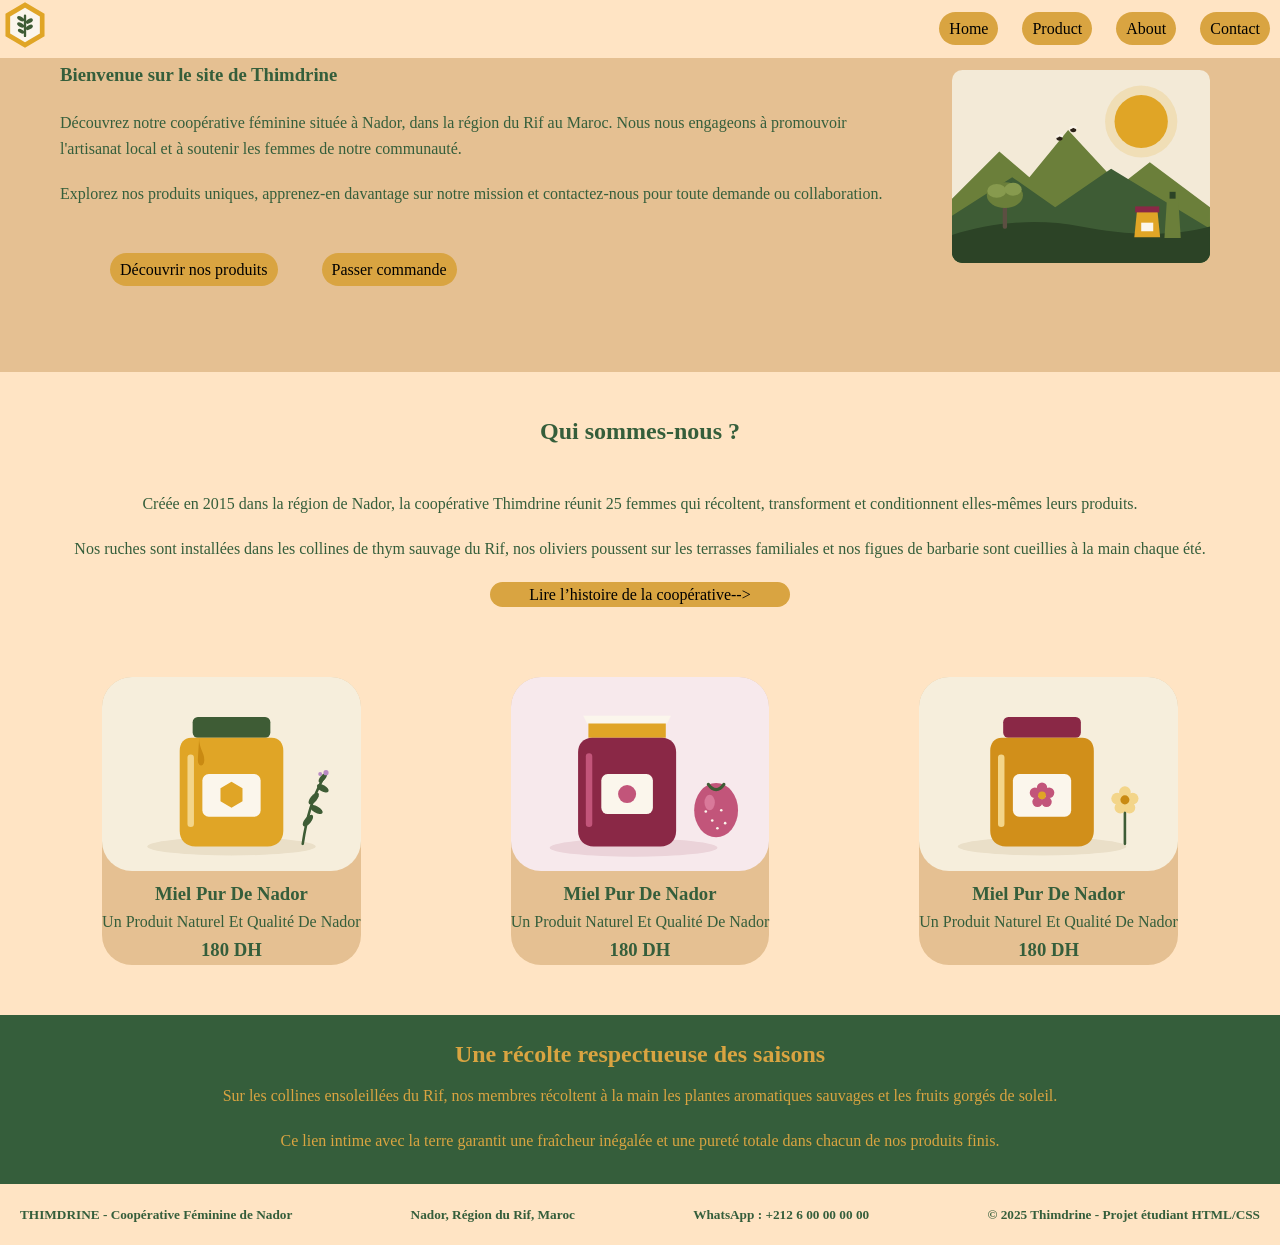
<file: HTMl/index.html>
<!DOCTYPE html>
<html lang="en">

<head>
    <meta charset="UTF-8">
    <meta name="viewport" content="width=device-width, initial-scale=1.0">
    <title>Document</title>
    <link rel="stylesheet" href="../CSS/index.css">
</head>

<body>
    <header>
        <div class="logo">
            <img src="../images/logo.svg" alt="loge the web siet">
        </div>
        <div class="menu">
            <ul>
                <a href="./index.html">Home</a>
                <a href="./Product.html">Product</a>
                <a href="./About.html">About</a>
                <a href="./contact.html">Contact</a>
            </ul>
        </div>
    </header>
    <section class="merge">
        <section class="new">
            <div class="text">
                <h1>Bienvenue sur le site de Thimdrine</h1>
                <p>Découvrez notre coopérative féminine située à Nador, dans la région
                    du Rif au Maroc. Nous nous engageons à promouvoir l'artisanat local
                    et à soutenir les femmes de notre communauté.</p>
                <p>Explorez nos produits uniques, apprenez-en davantage sur notre
                    mission et contactez-nous pour toute demande ou collaboration.</p>
                <div class="botton">
                    <a href="./Product.html">Découvrir nos produits</a>
                    <a href="./contact.html">Passer commande</a>
                </div>
            </div>
            <div class="hero-1">
                <img src="../images/hero.svg" alt="image hero de web siet ">
            </div>
        </section>
    </section>
    <section class="paret">
        <div class="produit-1">
            <h1>Qui sommes-nous ?</h1>
        </div>
        <div class="paragraph">
            <p>Créée en 2015 dans la région de Nador, la coopérative Thimdrine réunit 25 femmes qui récoltent,
                transforment et conditionnent elles-mêmes leurs produits.</p>
            <p>Nos ruches sont installées dans les collines de thym sauvage du Rif, nos oliviers poussent sur les
                terrasses
                familiales et nos figues de barbarie sont cueillies à la main chaque été.</p>
        </div>
        <div class="hyster">
            <a href="./About.html">Lire l’histoire de la coopérative <span>--></span></a>
        </div>
    </section>
    <article class="produit">
        <div class="produit_web">
            <img src="../images/miel-thym.svg" alt="">
            <h3>Miel Pur De Nador</h3>
            <p>Un Produit Naturel Et Qualité De Nador</p>
            <h3>180 DH</h3>
        </div>
        <div class="produit_web1">
            <img src="../images/confiture-figue.svg" alt="">
            <h3>Miel Pur De Nador</h3>
            <p>Un Produit Naturel Et Qualité De Nador</p>
            <h3>180 DH</h3>
        </div>
        <div class="produit_web2">
            <img src="../images/miel-fleurs.svg" alt="">
            <h3>Miel Pur De Nador</h3>
            <p>Un Produit Naturel Et Qualité De Nador</p>
            <h3>180 DH</h3>
        </div>
    </article>
    <section class="info">
        <h2>Une récolte respectueuse des saisons</h2>
        <p>Sur les collines ensoleillées du Rif, nos membres récoltent à la main les
            plantes aromatiques sauvages et les fruits gorgés de soleil.
        </p>
        <p>Ce lien intime
            avec la terre garantit une fraîcheur inégalée et une pureté totale dans
            chacun de nos produits finis.</p>
    </section>
    <footer>
        <h5>THIMDRINE - Coopérative Féminine de Nador</h5>
        <h5>Nador, Région du Rif, Maroc</h5>
        <h5>WhatsApp : +212 6 00 00 00 00</h5>
        <h5> © 2025 Thimdrine - Projet étudiant HTML/CSS</h5>
    </footer>
</body>
</html>
</file>
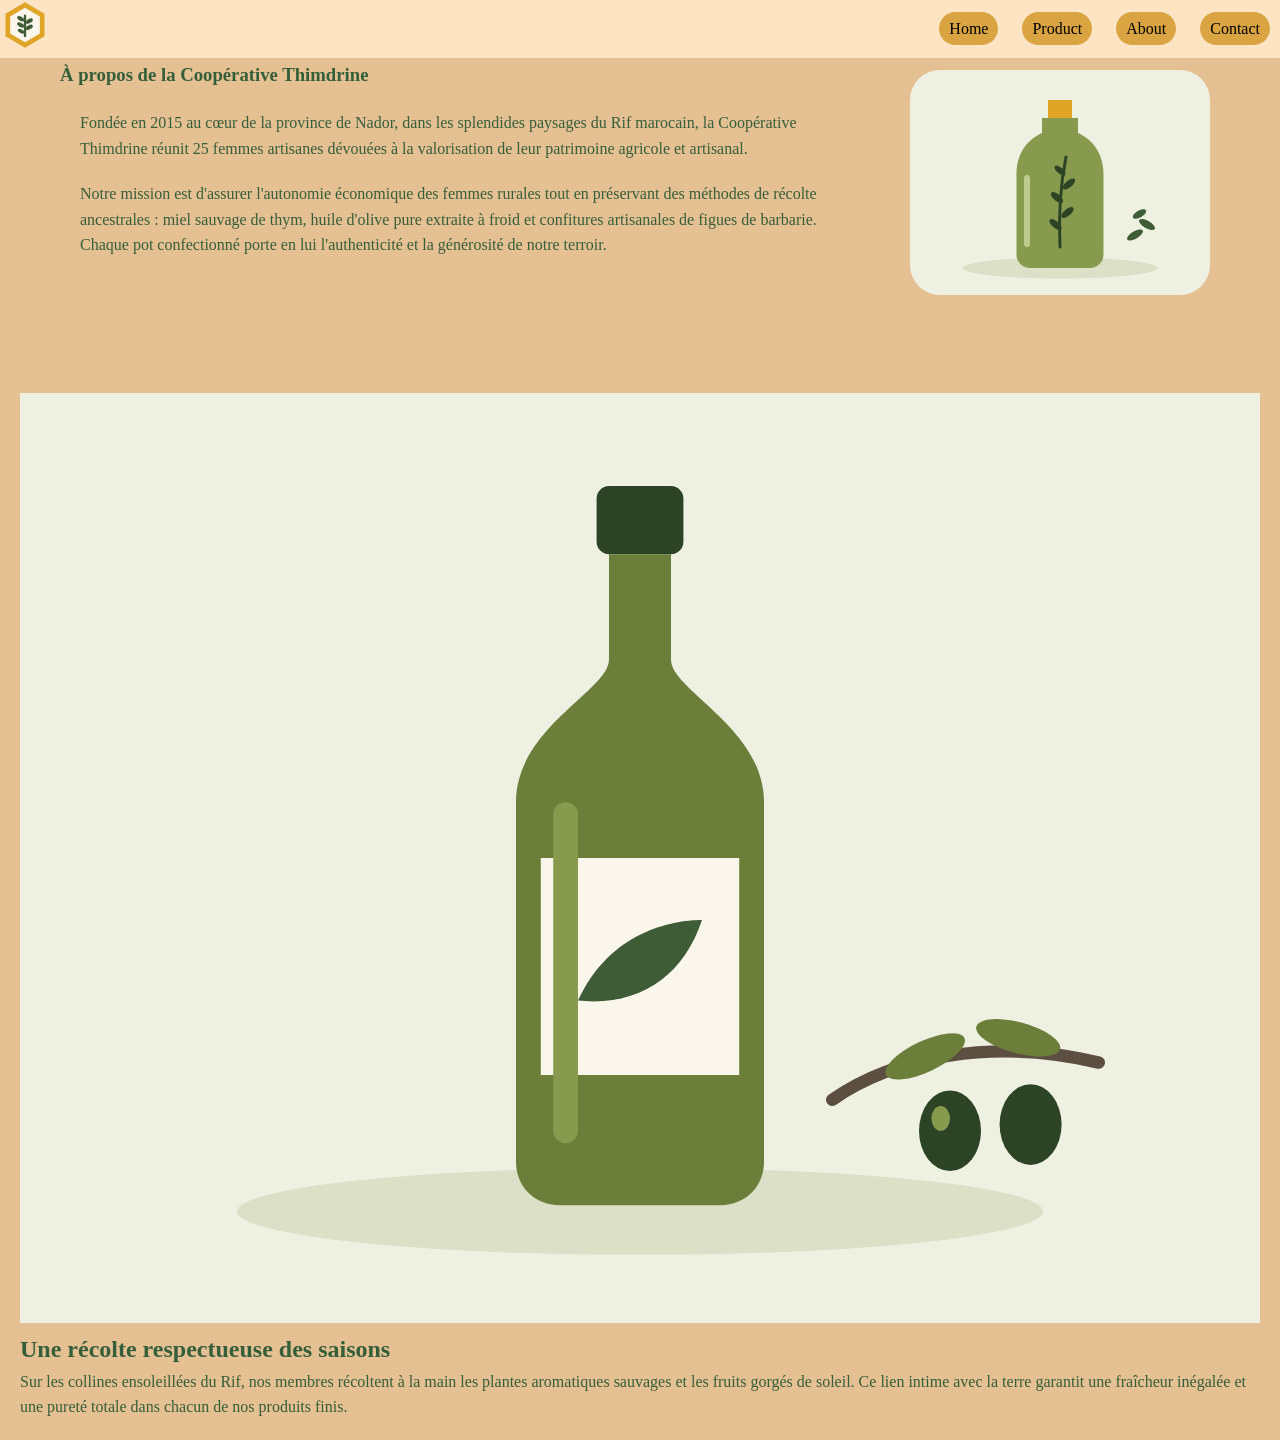
<file: HTMl/About.html>
<!DOCTYPE html>
<html lang="en">

<head>
    <meta charset="UTF-8">
    <meta name="viewport" content="width=device-width, initial-scale=1.0">
    <title>Document</title>
    <link rel="stylesheet" href="../CSS/About.css">
</head>

<body>

    <header>
        <div class="logo">
            <img src="../images/logo.svg" alt="loge the web siet">
        </div>
        <div class="menu">
            <ul>
                <a href="./index.html">Home</a>
                <a href="./Product.html">Product</a>
                <a href="./About.html">About</a>
                <a href="./contact.html">Contact</a>
            </ul>
        </div>
    </header>
    <section class="merge">
        <section class="new">
            <div class="text">
                <h1>À propos de la Coopérative
                    Thimdrine</h1>
                <p>Fondée en 2015 au cœur de la province de Nador, dans les splendides
                    paysages du Rif marocain, la Coopérative Thimdrine réunit 25 femmes
                    artisanes dévouées à la valorisation de leur patrimoine agricole et
                    artisanal.</p>
                <p>Notre mission est d'assurer l'autonomie économique des femmes rurales
                    tout en préservant des méthodes de récolte ancestrales : miel sauvage de
                    thym, huile d'olive pure extraite à froid et confitures artisanales de figues
                    de barbarie. Chaque pot confectionné porte en lui l'authenticité et la
                    générosité de notre terroir.</p>
            </div>
            <div class="hero-1">
                <img src="../images/huile-thym.svg" alt="image hero de web siet ">
            </div>
        </section>
    </section>
    <section class="parete">
        <div class="image">
            <img src="../images/huile-olive.svg" alt="">
        </div>
        <div class="parea">
            <h1>Une récolte respectueuse des
                saisons</h1>
            <p>Sur les collines ensoleillées du Rif, nos membres récoltent à la main les
                plantes aromatiques sauvages et les fruits gorgés de soleil. Ce lien intime
                avec la terre garantit une fraîcheur inégalée et une pureté totale dans
                chacun de nos produits finis.</p>
        </div>
    </section>

    <!-- <footer>
        <h5>THIMDRINE - Coopérative Féminine de Nador</h5>
        <h5>Nador, Région du Rif, Maroc</h5>
        <h5>WhatsApp : +212 6 00 00 00 00</h5>
        <h5> © 2025 Thimdrine - Projet étudiant HTML/CSS</h5>
    </footer> -->
</body>

</html>
</file>
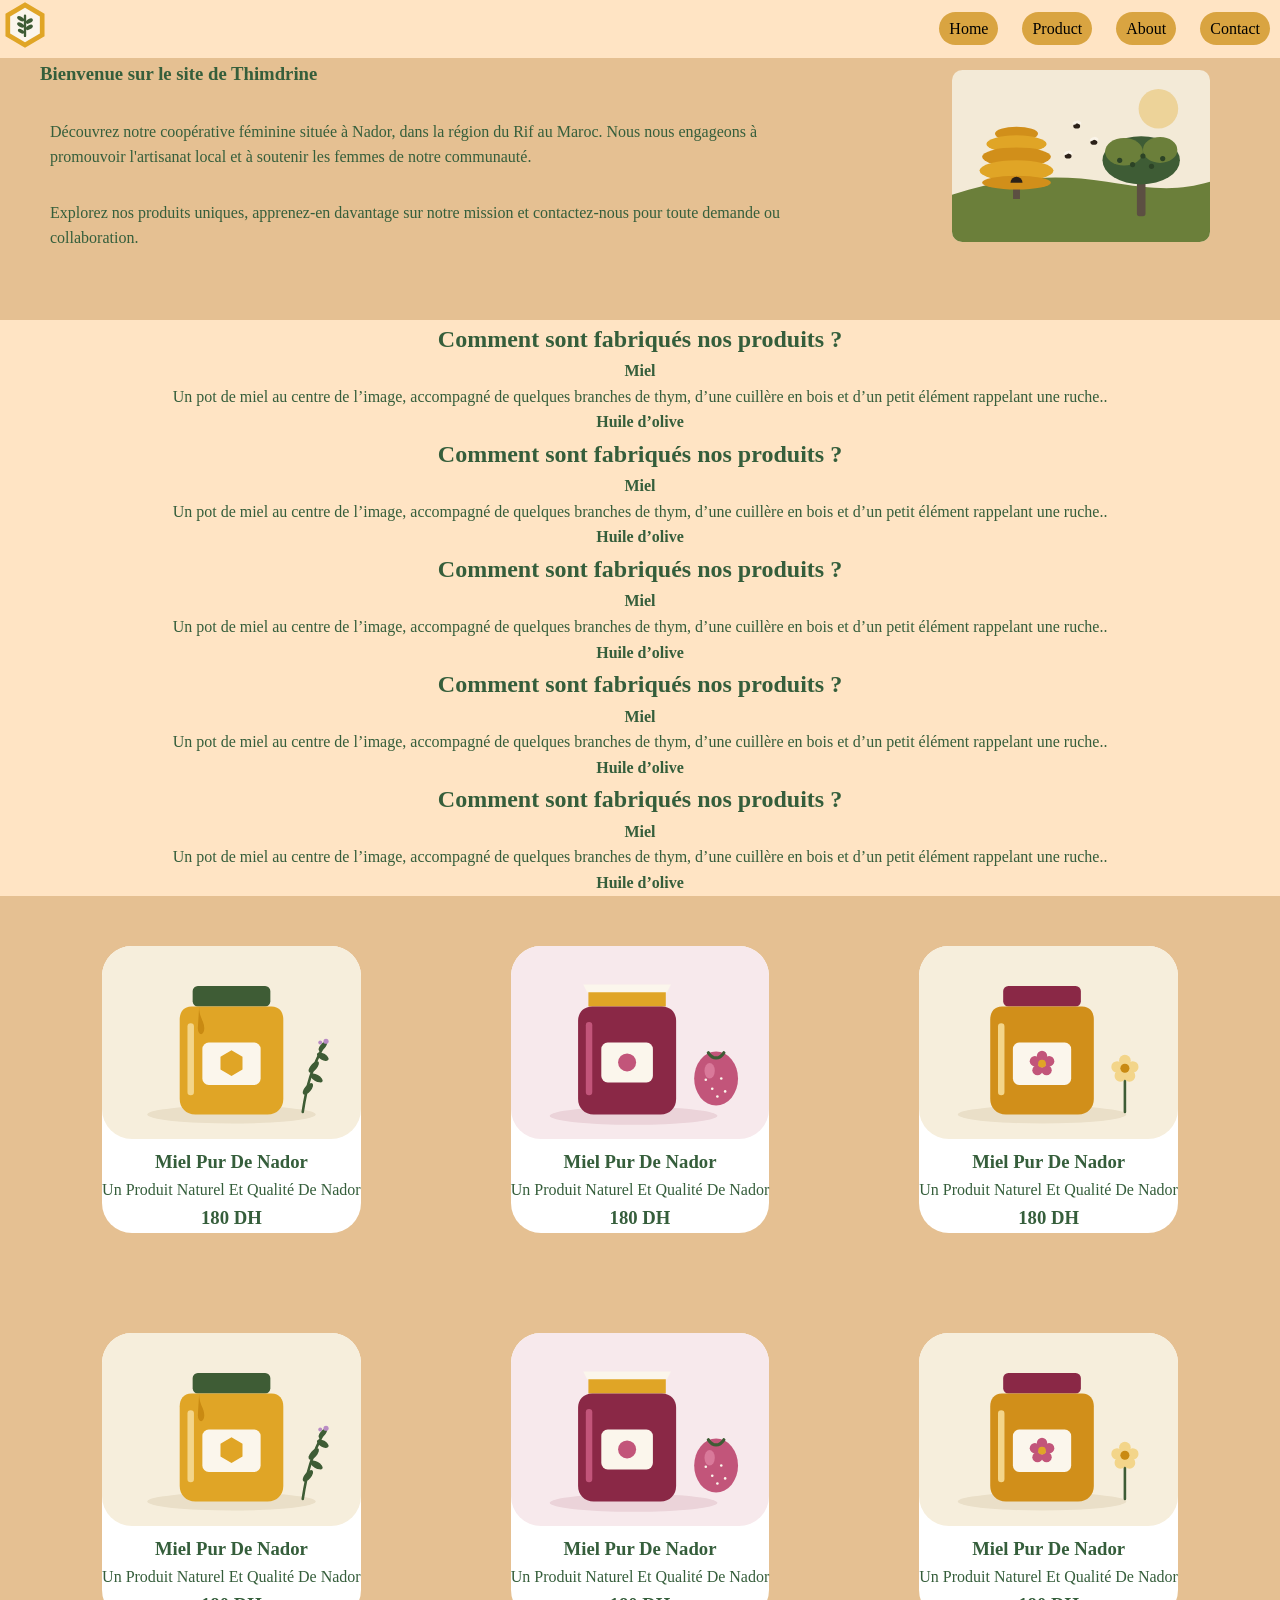
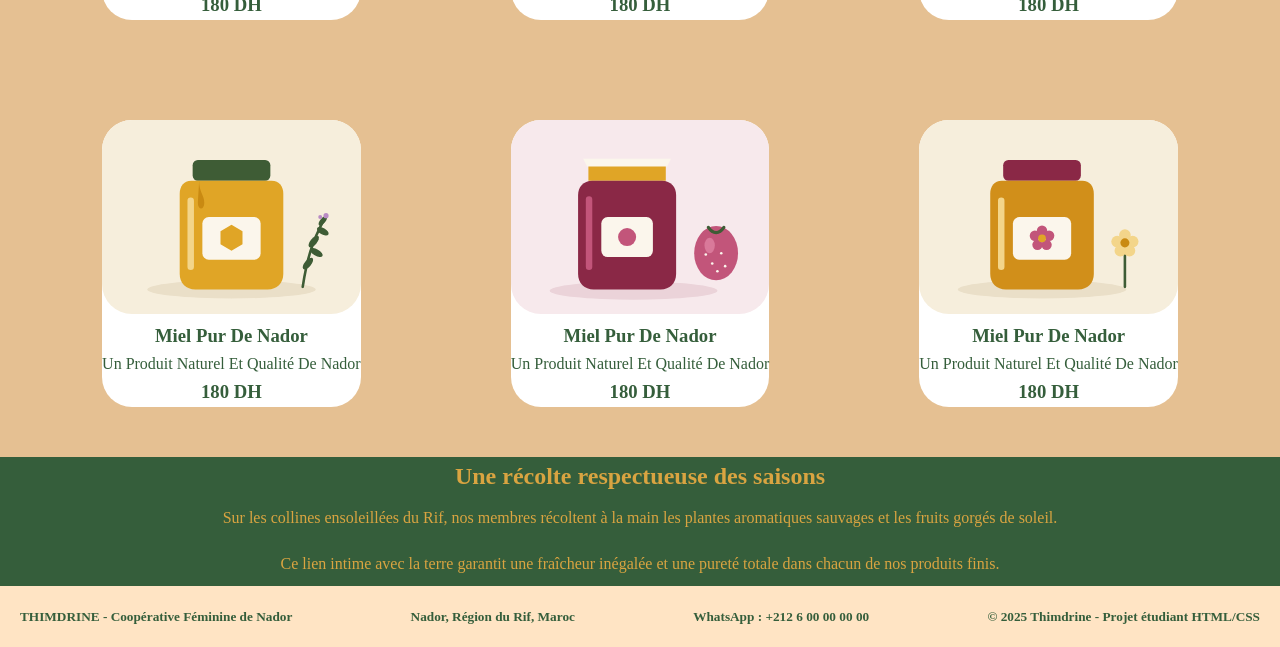
<file: HTMl/Product.html>
<!DOCTYPE html>
<html lang="en">

<head>
    <meta charset="UTF-8">
    <meta name="viewport" content="width=device-width, initial-scale=1.0">
    <title>Document</title>
    <link rel="stylesheet" href="../CSS/product.css">
</head>

<body>
    <header>
        <div class="logo">
            <img src="../images/logo.svg" alt="loge the web siet">
        </div>
        <div class="menu">
            <ul>
                <a href="./index.html">Home</a>
                <a href="./Product.html">Product</a>
                <a href="./About.html">About</a>
                <a href="./contact.html">Contact</a>
            </ul>
        </div>
    </header>
    <section class="merge">
        <section class="new">
            <div class="text">
                <h1>Bienvenue sur le site de Thimdrine</h1>
                <p>Découvrez notre coopérative féminine située à Nador, dans la région
                    du Rif au Maroc. Nous nous engageons à promouvoir l'artisanat local
                    et à soutenir les femmes de notre communauté.</p>
                <p>Explorez nos produits uniques, apprenez-en davantage sur notre
                    mission et contactez-nous pour toute demande ou collaboration.</p>
            </div>
            <div class="hero-1">
                <img src="../images/atelier.svg" alt="image hero de web siet ">
            </div>
        </section>
    </section>
    <section class="paret">
        <div class="paret-1">
            <h2>Comment sont fabriqués nos produits ?</h2>
            <h4>Miel</h4>
            <p>Un pot de miel au centre de l’image, accompagné de quelques branches de thym, d’une cuillère en
            bois et d’un petit élément rappelant une ruche..</p>
            
            <h4>Huile d’olive</h4>
            <h2>Comment sont fabriqués nos produits ?</h2>
            <h4>Miel</h4>
            <p>Un pot de miel au centre de l’image, accompagné de quelques branches de thym, d’une cuillère en
            bois et d’un petit élément rappelant une ruche..</p>
            <h4>Huile d’olive</h4>
           
            <h2>Comment sont fabriqués nos produits ?</h2>
            <h4>Miel</h4>
            <p>Un pot de miel au centre de l’image, accompagné de quelques branches de thym, d’une cuillère en
            bois et d’un petit élément rappelant une ruche..</p>
            <h4>Huile d’olive</h4>
           
            <h2>Comment sont fabriqués nos produits ?</h2>
            <h4>Miel</h4>
            <p>Un pot de miel au centre de l’image, accompagné de quelques branches de thym, d’une cuillère en
            bois et d’un petit élément rappelant une ruche..</p>
            <h4>Huile d’olive</h4>
           
            <h2>Comment sont fabriqués nos produits ?</h2>
            <h4>Miel</h4>
            <p>Un pot de miel au centre de l’image, accompagné de quelques branches de thym, d’une cuillère en
            bois et d’un petit élément rappelant une ruche..</p>
            <h4>Huile d’olive</h4>
        </div>
    </section>
    <article class="produit">
        <div class="produit_web">
            <img src="../images/miel-thym.svg" alt="">
            <h3>Miel Pur De Nador</h3>
            <p>Un Produit Naturel Et Qualité De Nador</p>
            <h3>180 DH</h3>
        </div>
        <div class="produit_web">
            <img src="../images/confiture-figue.svg" alt="">
            <h3>Miel Pur De Nador</h3>
            <p>Un Produit Naturel Et Qualité De Nador</p>
            <h3>180 DH</h3>
        </div>
        <div class="produit_web">
            <img src="../images/miel-fleurs.svg" alt="">
            <h3>Miel Pur De Nador</h3>
            <p>Un Produit Naturel Et Qualité De Nador</p>
            <h3>180 DH</h3>
        </div>
    </article>
    <article class="produit">
        <div class="produit_web">
            <img src="../images/miel-thym.svg" alt="">
            <h3>Miel Pur De Nador</h3>
            <p>Un Produit Naturel Et Qualité De Nador</p>
            <h3>180 DH</h3>
        </div>
        <div class="produit_web">
            <img src="../images/confiture-figue.svg" alt="">
            <h3>Miel Pur De Nador</h3>
            <p>Un Produit Naturel Et Qualité De Nador</p>
            <h3>180 DH</h3>
        </div>
        <div class="produit_web">
            <img src="../images/miel-fleurs.svg" alt="">
            <h3>Miel Pur De Nador</h3>
            <p>Un Produit Naturel Et Qualité De Nador</p>
            <h3>180 DH</h3>
        </div>
    </article>
     <article class="produit">
        <div class="produit_web">
            <img src="../images/miel-thym.svg" alt="">
            <h3>Miel Pur De Nador</h3>
            <p>Un Produit Naturel Et Qualité De Nador</p>
            <h3>180 DH</h3>
        </div>
        <div class="produit_web">
            <img src="../images/confiture-figue.svg" alt="">
            <h3>Miel Pur De Nador</h3>
            <p>Un Produit Naturel Et Qualité De Nador</p>
            <h3>180 DH</h3>
        </div>
        <div class="produit_web">
            <img src="../images/miel-fleurs.svg" alt="">
            <h3>Miel Pur De Nador</h3>
            <p>Un Produit Naturel Et Qualité De Nador</p>
            <h3>180 DH</h3>
        </div>
    </article>
    <section class="info">
        <h2>Une récolte respectueuse des saisons</h2>
        <p>Sur les collines ensoleillées du Rif, nos membres récoltent à la main les
            plantes aromatiques sauvages et les fruits gorgés de soleil.
        </p>
        <p>Ce lien intime
            avec la terre garantit une fraîcheur inégalée et une pureté totale dans
            chacun de nos produits finis.</p>
    </section>
   <footer>
        <h5>THIMDRINE - Coopérative Féminine de Nador</h5>
        <h5>Nador, Région du Rif, Maroc</h5>
        <h5>WhatsApp : +212 6 00 00 00 00</h5>
        <h5> © 2025 Thimdrine - Projet étudiant HTML/CSS</h5>
    </footer>
</body>

</html>
</file>
<file: CSS/index.css>
body {
    margin: 0;
    padding: 0;
    background-color: #E0DACB;
    color: #355E3B;
    line-height: 1.6;
}

* {
    margin: 0;
    padding: 0;
    box-sizing: border-box;
}

header {
    position: fixed;
    background-color: bisque;
    display: flex;
    justify-content: space-between;
    align-items: center;
    width: 100%;
}

.logo {
    width: 50px;
    height: auto;
}

.menu a {
    background-color: #D9A441;
    border-radius: 50px;
    padding: 8px 10px;
    margin: 10px;
    gap: 20px;
    color: black;
    text-decoration: none;
}

.menu a:hover {
    background-color: #355E3B;
    color: #D9A441;
}

.merge {
    background-color: rgb(229, 192, 146);
    display: flex;
    flex-direction: column;
}

.new {
    display: flex;
}

section {
    padding: 20px;
}

.hero-1 {
    margin: 30px;
    width: 30%;
    height: auto;
}

section .botton a {
    background-color: #D9A441;
    border-radius: 50px;
    padding: 8px 10px;
    margin: 20px;
    color: black;
    text-decoration: none;
}

 .text h1 {
    margin: 20px;
}

 .text p {
    margin: 20px;
}

section .text .botton {
    margin: 50px;
}

section .text .botton a:hover {
    background-color: #355E3B;
    color: #D9A441;
}

footer {
    /* position:fixed; */
    bottom: 0;
    left: 0;
    background-color: bisque;
    display: flex;
    justify-content: space-between;
    align-items: center;
    padding: 20px;
    width: 100%;
}

.paret {
    background-color: bisque;
    display: flex;
    align-items: center;
    justify-content: center;
    flex-direction: column;
}

.produit-1 h1 {
    display: flex;
    justify-content: center;
    margin: 20px;
}

.paragraph p {
    display: flex;
    justify-content: center;
    margin: 20px;
}

.hyster a {
    border-radius: 30px;
    display: flex;
    justify-content: center;
    text-decoration: none;
    width: 300px;
    color: black;
    background-color: #D9A441;

}

.hyster a:hover {

    background-color: #355E3B;
    color: #D9A441;
}

.produit {
    background-color: bisque;
    display: flex;
    justify-content: center;
    gap: 150px;
    align-items: center;
    padding: 50px;
}

.produit_web {
    background-color: rgb(229, 192, 146);
    border-radius: 30px;
}

.produit_web img {
    border-radius: 30px;
}

.produit_web h3 {
    display: flex;
    justify-content: center;
}

.produit_web1 {
    background-color: rgb(229, 192, 146);
    border-radius: 30px;
}

.produit_web1 img {
    border-radius: 30px;
}

.produit_web1 h3 {
    display: flex;
    justify-content: center;
}

.produit_web2 {
    background-color: rgb(229, 192, 146);
    border-radius: 30px;
}

.produit_web2 img {
    border-radius: 30px;
}

.produit_web2 h3 {
    display: flex;
    justify-content: center;
}
.info {
    background-color: #355E3B;
      color: #D9A441;
}
.info h2  {
    display: flex;
    justify-content: center;
    align-items: center;
   
}
.info  p { 
    display: flex;
    justify-content: center; 
    align-items: center;
    padding: 10px;
}
</file>
<file: CSS/About.css>
body {
    margin: 0;
    padding: 0;
    background-color: #E0DACB;
    color: #355E3B;
    line-height: 1.6;
}

* {
    margin: 0;
    padding: 0;
    box-sizing: border-box;
}

header {
    position: fixed;
    background-color: bisque;
    display: flex;
    justify-content: space-between;
    align-items: center;
    width: 100%;
}

.logo {
    width: 50px;
    height: auto;
}

.menu a {
    background-color: #D9A441;
    border-radius: 50px;
    padding: 8px 10px;
    margin: 10px;
    gap: 20px;
    color: black;
    text-decoration: none;
}

.menu a:hover {
    background-color: #355E3B;
    color: #D9A441;
}

.merge {
    background-color: rgb(229, 192, 146);
    display: flex;
    flex-direction: column;
}

.new {
    display: flex;
   
}
.text{
    margin: 20px;
}

section {
    padding: 20px;
}

.hero-1 {
    margin: 30px;
    width: 30%;
    height: auto;
}
.hero-1 img {
   width: 300px;
   height: auto;
   border-radius: 30px;
}
.text  p {
  margin: 20px;
}
.parete{
     background-color: rgb(229, 192, 146);
    display: flex;
    flex-direction: column;
}
</file>
<file: CSS/product.css>
body {
    margin: 0;
    padding: 0;
    background-color: #E0DACB;
    color: #355E3B;
    line-height: 1.6;
}

* {
    margin: 0;
    padding: 0;
    box-sizing: border-box;
}

header {
    position: fixed;
    background-color: bisque;
    display: flex;
    justify-content: space-between;
    align-items: center;
    width: 100%;
}

.logo {
    width: 50px;
    height: auto;
}

.menu a {
    background-color: #D9A441;
    border-radius: 50px;
    padding: 8px 10px;
    margin: 10px;
    gap: 20px;
    color: black;
    text-decoration: none;
}

.menu a:hover {
    background-color: #355E3B;
    color: #D9A441;
}

.merge {
    background-color: rgb(229, 192, 146);
    display: flex;
    flex-direction: column;
}
.new {
    display: flex;
    justify-content: space-between;
    align-items: center;
}
.hero-1 {
    margin: 70px;
    width: 30%;
    height: auto;
}
.text {
    margin: 20px;
}
 .text h1 {
    margin: 20px;

}

 .text p {
    display: flex;
    justify-content: start;
    margin: 30px;
}
.paret{
    background-color: bisque;
}
.paret .paret-1 h2 , h4 {
    display: flex;
    justify-content: center;
    align-items: center;
}
.paret p {
    display: flex;
    justify-content: center;
}

footer {
    /* position:fixed; */
    bottom: 0;
    left: 0;
    background-color: bisque;
    display: flex;
    justify-content: space-between;
    align-items: center;
    padding: 20px;
    width: 100%;
}
.produit {
    background-color: rgb(229, 192, 146);
    display: flex;
    justify-content: center;
    gap: 150px;
    align-items: center;
    padding: 50px; 
}
.produit_web {
 background-color:  white;
 border-radius: 30px;
}
.produit_web  img {
 border-radius: 30px;    
}
.produit_web h3 {
    display: flex;
    justify-content: center;
}
.produit_web p {
    display: flex;
    justify-content: center;
}
.info{
    background-color: #355E3B;
    color: #D9A441;
}
.info h2 {
     display: flex;
     justify-content: center;
}
.info p {
    display: flex;
    justify-content: center;
     align-items: center;
     padding: 10px;
}
</file>
